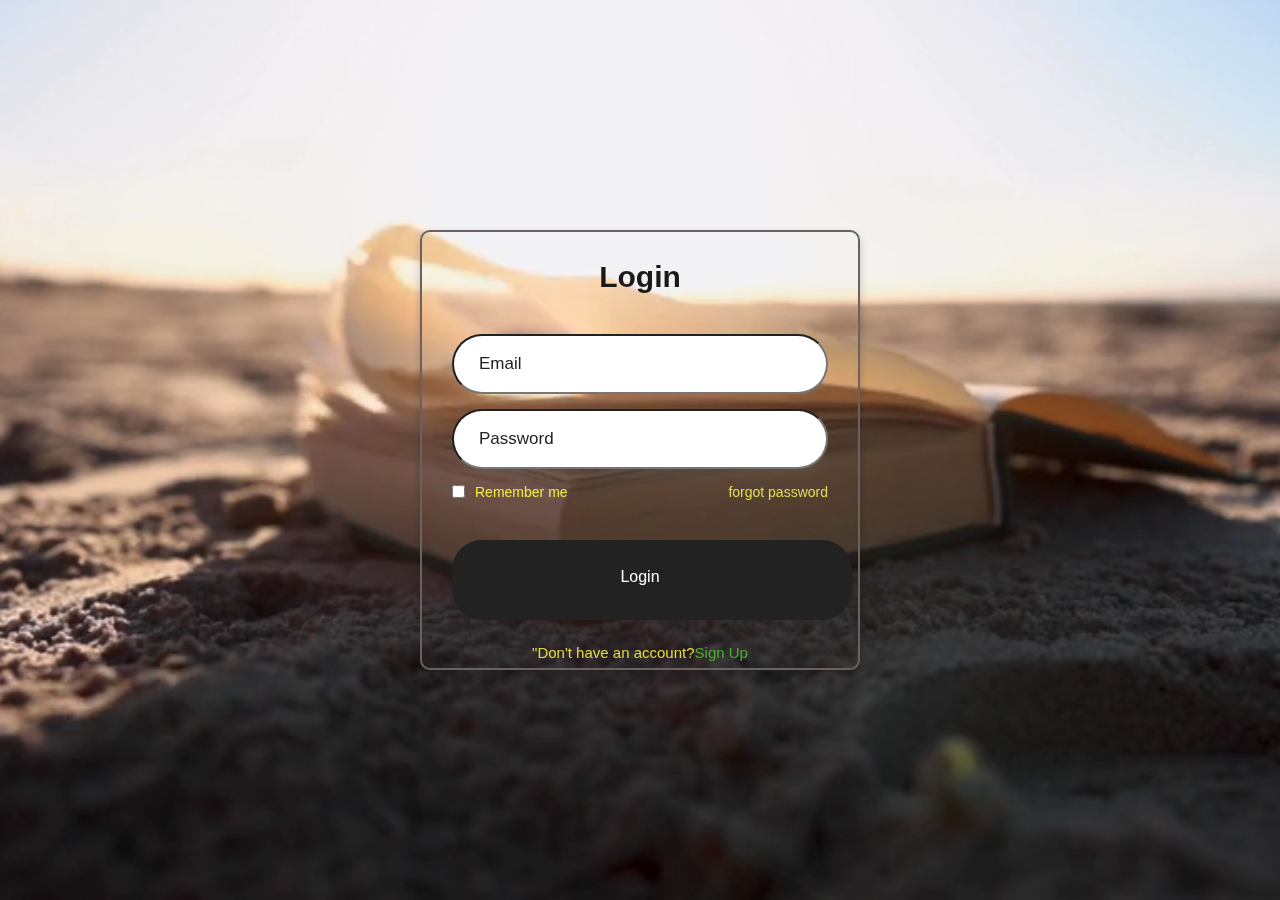
<file: index.html>
<!DOCTYPE html>
<html lang="en">
<head>
    <meta charset="UTF-8">
    <meta name="viewport" content="width=device-width, initial-scale=1.0">
    <link rel="stylesheet" href="style.css">
    <title>BooksHub- Your Favorite Online Bookstore</title>
</head>
<body>
    

    
    <div class="video-background"> 
    <video  autoplay loop muted playsinline>
        <source src="sait_video_1.mp4" type="video/mp4">
    </video>
    </div>


   <div class="login-box">
        <div class="login-header">
            <header>Login</header>
        </div>

        <div class="input-box">
            <input type="text"class="input-field" placeholder="Email" autocomplete="off" required class="username" >

        </div>
        <div class="input-box">
            <input type="password"class="input-field" placeholder="Password" autocomplete="off" required class="password" >
         </div>
         <div class="forgot">
            <section>
                <input type="checkbox"id="check">
                <label for ="check">Remember me</label>
            </section>
            <section>
                <a href="#">forgot password</a>
            </section>
         </div>
       
         <div class="input-submit">
            <a href="home.html">
            <button class="submit-btn " id="submit"></button>
            <label for="submit">Login</label>
         </div>
        </a>
         <div class="sign-up-link">
            <p>"Don't have an account?<a href="#">Sign Up</a></p>
         </div>
         </div>
</body>
</html>
</file>
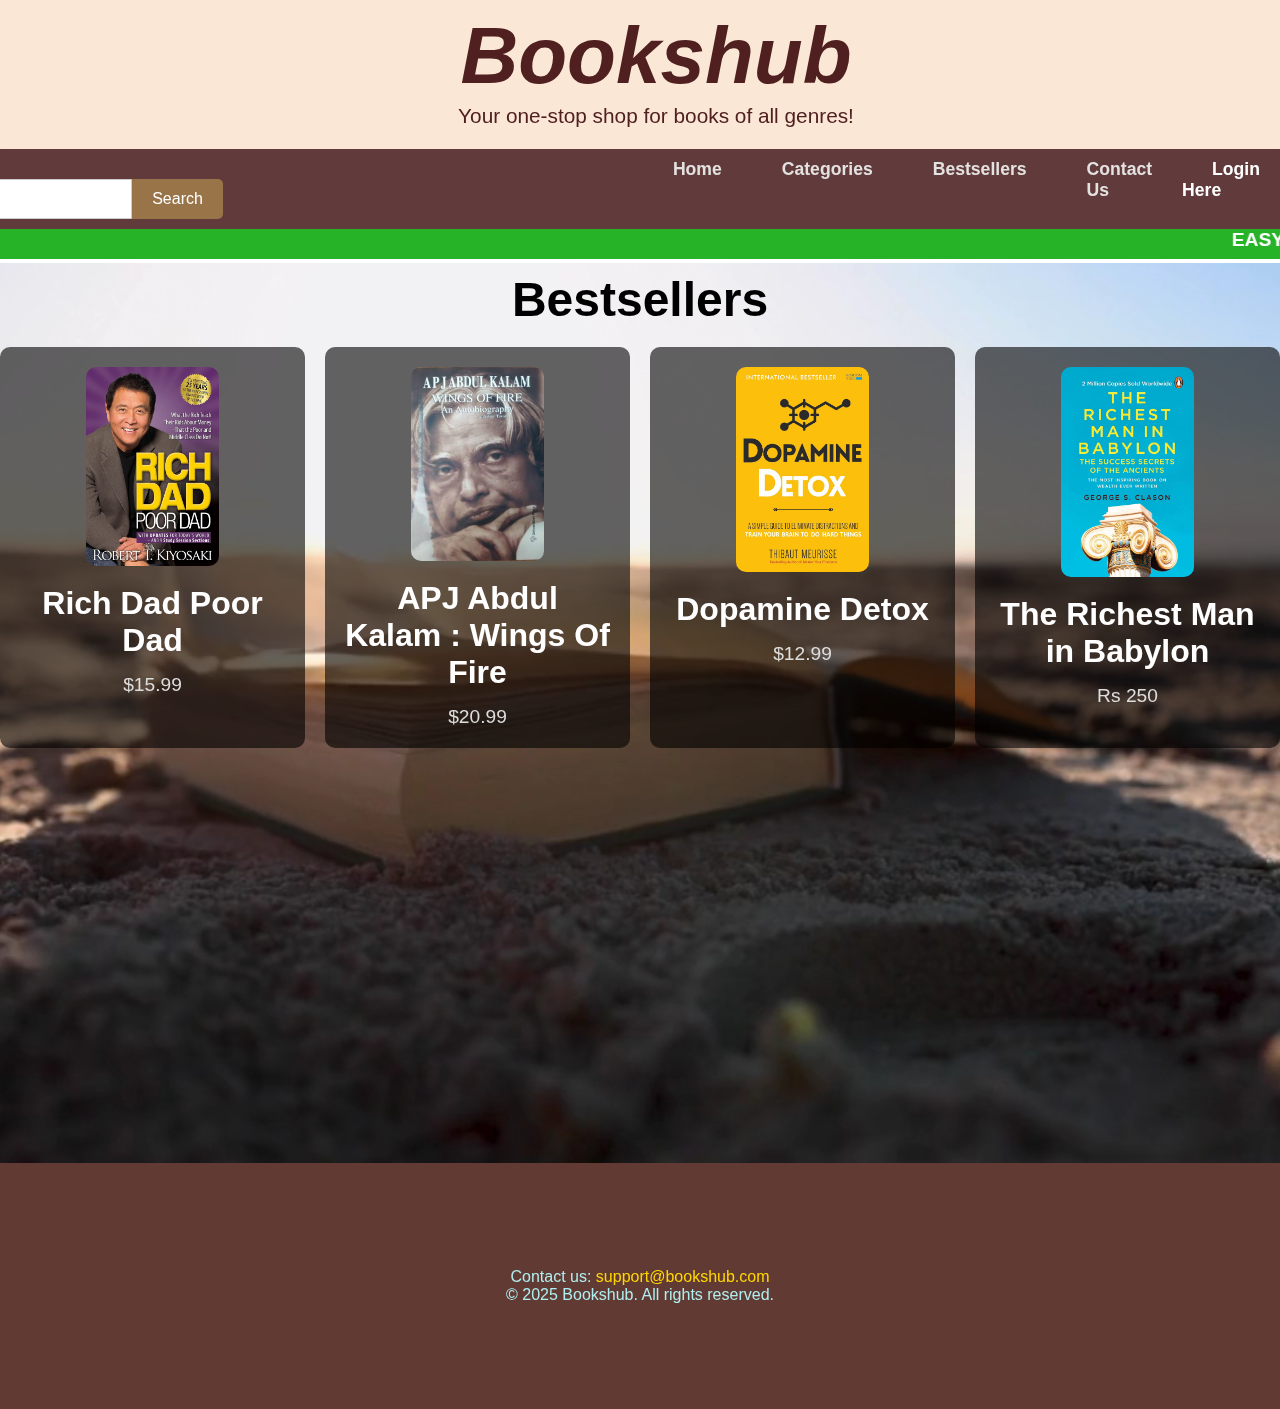
<file: best.html>
<!DOCTYPE html>
<html lang="en">
<head>
    <meta charset="UTF-8">
    <meta name="viewport" content="width=device-width, initial-scale=1.0">
    <title>Bookshub- Your Favorite Online Bookstore</title>
    <link rel="stylesheet" href="catg.css">
    <src="https://cdn.lordicon.com/abhwievu.json"></src>
    <script src="https://cdn.lordicon.com/lordicon.js"></script>
</head>
<body>
    <header>

        <div class="logonew">
            <p>Bookshub</p>
        </div>
    
            <p>Your one-stop shop for books of all genres!</p>


    </header>

    <nav>
        <div class="search-bar">
            <input type="text" placeholder="Search...">
            <button type="submit">Search</button>
          </div>
        <a href="home.html">
            <div>
                <div>
                    <lord-icon
                    src="https://cdn.lordicon.com/dznelzdk.json"
                    trigger="hover"
                    style="width:40px;height:40px">
                    </lord-icon>
                </div>
                <div>
                    Home
                </div>
            </div>
            </a>
        <a href="catg.html">
            <div>
                <div>
                    <lord-icon
                        src="https://cdn.lordicon.com/hnqamtrw.json"
                        trigger="hover"
                        style="width:40px;height:40px">
                    </lord-icon>
                </div>
                <div>
                    Categories
                </div>
            </div>
        </a>
        <a href="best.html">
            <div>
                <div>
                    <lord-icon
                    src="https://cdn.lordicon.com/edplgash.json"
                    trigger="hover"
                    style="width:40px;height:40px">
                    </lord-icon>
                </div>
                <div>
                    Bestsellers
                </div>
            </div>
            </a>
        <a href="cont.html">
            <div>
                <div>
                    <lord-icon
                    src="https://cdn.lordicon.com/fmdwwfgs.json"
                    trigger="hover"
                    style="width:40px;height:40px">
                    </lord-icon>
                </div>
                <div>
                    Contact Us
                </div>
            </div>
            </a>
            <div>
                <div>
                    <lord-icon
                    src="https://cdn.lordicon.com/hroklero.json"
                    trigger="hover"
                    state="hover-looking-around"
                    style="width:40px;height:40px">
                    </lord-icon>
                </div>
                <div class="login-btn">
                    <button1>
                    <a href="index.html" >
                    Login Here</a>
                </button1>
                </div>
            </div>
            
    
    </div>
    </nav>
    <marquee behavior="scroll" direction="rights" ><pre><b>EASY RETURNS                 CASH ON DELIVERY                  FREE SHIPPING ABOVE Rs500                 FAST DELIVERY</b></marquee>

    <div class="video-background">
        <video autoplay loop muted playsinline>
            <source src="sait_video_1.mp4" type="video/mp4">
        </video>
        <div class="container">
            <section class="section">
                <h2>Bestsellers</h2>
                <div class="books-grid">
                    <div class="book">
                        <img src="rich dad.jpg" alt="Bestseller Book 1">
                        <h3>Rich Dad Poor Dad</h3>
                        <p>$15.99</p>
                    </div>
                    <div class="book">
                        <img src="abdulkalam.jpg" alt="Bestseller Book 2">
                        <h3>APJ Abdul Kalam : Wings Of Fire</h3>
                        <p>$20.99</p>
                    </div>
                    <div class="book">
                        <img src="dopaminedetox.jpg" alt="Bestseller Book 3">
                        <h3>Dopamine Detox</h3>
                        <p>$12.99</p>
                    </div>
                    <div class="book">
                        <img src="babylon.jpg" alt="Bestseller Book 3">
                        <h3>The Richest Man in Babylon</h3>
                        <p>Rs 250</p>
                    </div>
                    <!-- Add more bestsellers as needed -->
                </div>
            </section>
        </div>
    </div>

    

    <footer>
        <p>Contact us: <a href="mailto:support@bookshub.com">support@bookshub.com</a></p>
        <p>&copy; 2025 Bookshub. All rights reserved.</p>
    </footer>
</body>
</html>
</file>
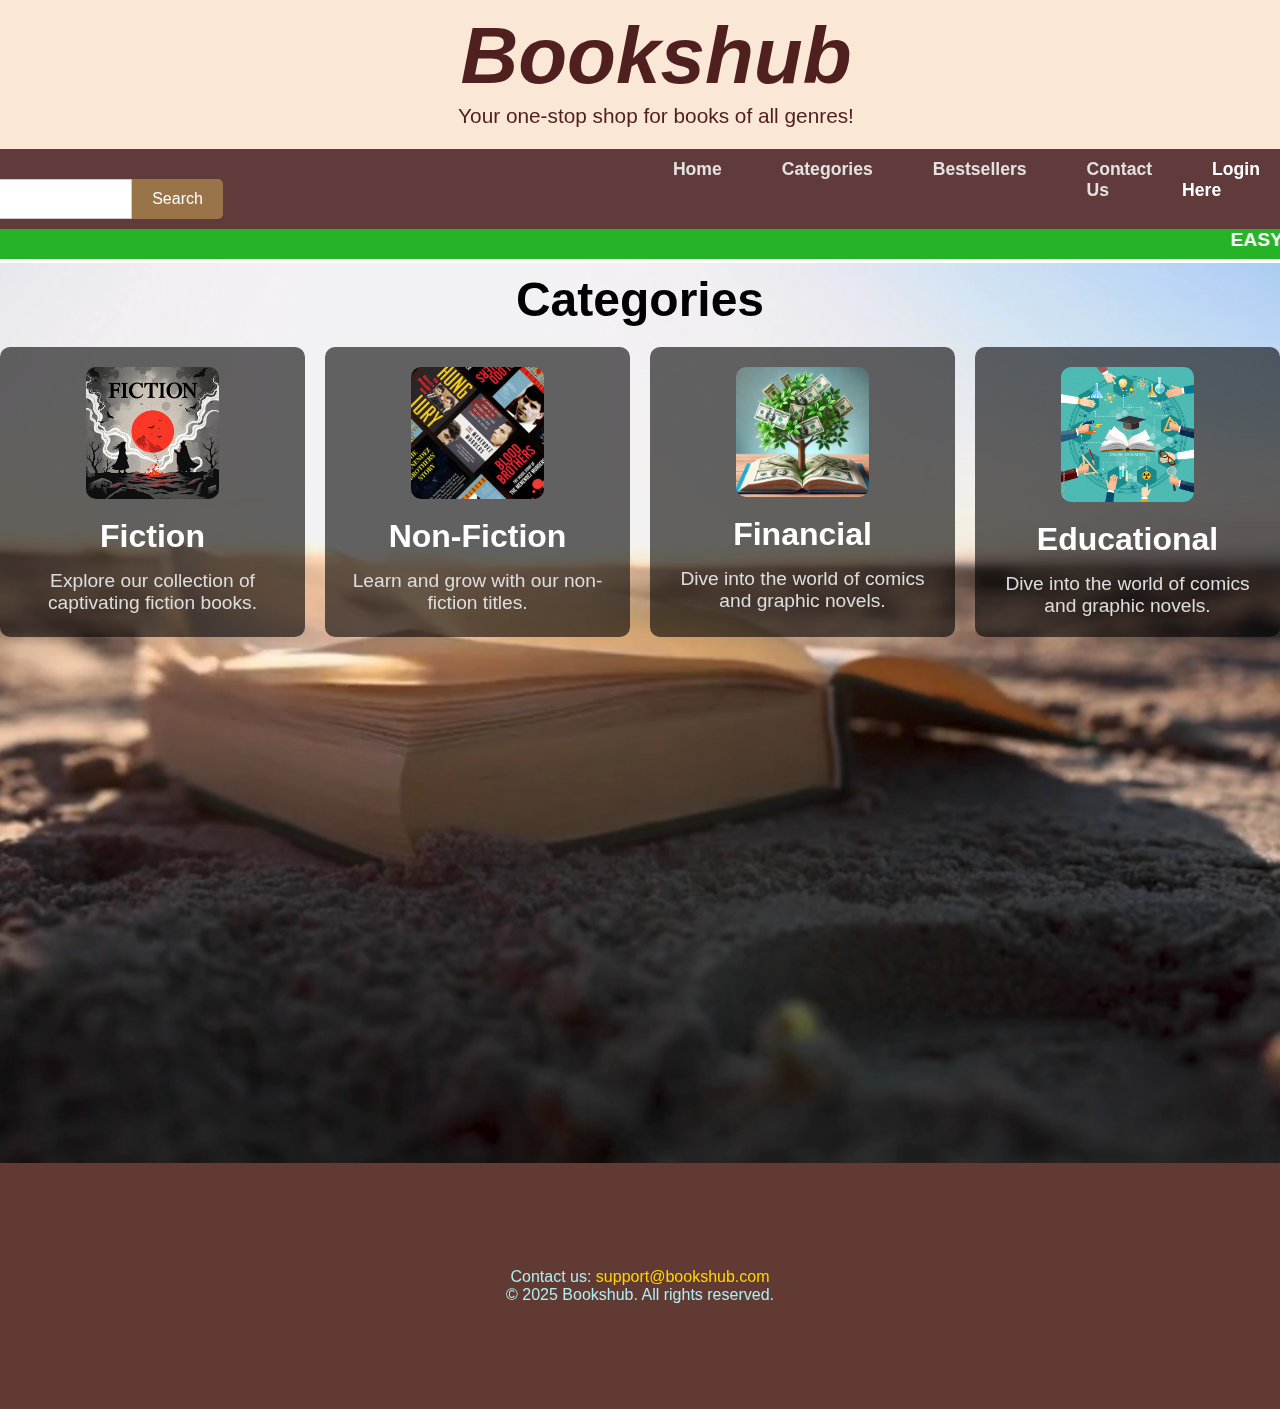
<file: catg.html>
<!DOCTYPE html>
<html lang="en">
<head>
    <meta charset="UTF-8">
    <meta name="viewport" content="width=device-width, initial-scale=1.0">
    <title>Bookshub- Your Favorite Online Bookstore</title>
    <link rel="stylesheet" href="catg.css">
    <src="https://cdn.lordicon.com/abhwievu.json"></src>
    <script src="https://cdn.lordicon.com/lordicon.js"></script>
</head>
<body>
    <header class="site-header">
        
    
    <div class="logonew">
        <p class="ParaClass">Bookshub</p>
    </div>

        <p>Your one-stop shop for books of all genres!</p>
    </div>
    </header>

    <nav>
        <div class="search-bar">
            <input type="text" placeholder="Search...">
            <button type="submit">Search</button>
          </div>
        <a href="home.html">
            <div>
                <div>
                    <lord-icon
                        src="https://cdn.lordicon.com/dznelzdk.json"
                        trigger="hover"
                        style="width:40px;height:40px">
                    </lord-icon>
                </div>
                <div>
                    Home
                </div>
            </div>
            </a>
        <a href="catg.html">
            <div>
                <div>
                    <lord-icon
                        src="https://cdn.lordicon.com/hnqamtrw.json"
                        trigger="hover"
                        style="width:40px;height:40px">
                    </lord-icon>
                </div>
                <div>
                    Categories
                </div>
            </div>
        </a>
        <a href="best.html">
            <div>
                <div>
                    <lord-icon
                    src="https://cdn.lordicon.com/edplgash.json"
                    trigger="hover"
                    style="width:40px;height:40px">
                    </lord-icon>
                </div>
                <div>
                    Bestsellers
                </div>
            </div>
            </a>
        <a href="cont.html">
            <div>
                <div>
                    <lord-icon
                    src="https://cdn.lordicon.com/fmdwwfgs.json"
                    trigger="hover"
                    style="width:40px;height:40px">
                    </lord-icon>
                </div>
                <div>
                    Contact Us
                </div>
            </div>
            </a>
            <div>
                <div>
                    <lord-icon
                    src="https://cdn.lordicon.com/hroklero.json"
                    trigger="hover"
                    state="hover-looking-around"
                    style="width:40px;height:40px">
                    </lord-icon>
                </div>
                <div class="login-btn">
                    <button1>
                    <a href="index.html" >
                    Login Here</a>
                </button1>
                </div>
            </div>
            
    
    </div>
    </nav>
    <marquee behavior="scroll" direction="rights" ><pre><b>EASY RETURNS                 CASH ON DELIVERY                  FREE SHIPPING ABOVE Rs500                 FAST DELIVERY</b></marquee>
    <div class="video-background">
        <video autoplay loop muted playsinline>
            <source src="sait_video_1.mp4" type="video/mp4">
        </video>
        
        
        <!-- Categories Section Above Video -->
        <div class="container">
            <section class="section">
                <h2>Categories</h2>
                <div class="books-grid">
                    <div class="book">
                        <img src="fiction_cover.png" alt="Fiction Books">
                        <h3>Fiction</h3>
                        <p>Explore our collection of captivating fiction books.</p>
                    </div>
                    <div class="book">
                        <img src="nonfic_cover2.png" alt="Non-Fiction Books">
                        <h3>Non-Fiction</h3>
                        <p>Learn and grow with our non-fiction titles.</p>
                    </div>
                    <div class="book">
                        <img src="fin_cover.png" alt="Financial">
                        <h3>Financial</h3>
                        <p>Dive into the world of comics and graphic novels.</p>
                    </div>
                    <div class="book">
                        <img src="edu_cover.png" alt="Educational">
                        <h3>Educational</h3>
                        <p>Dive into the world of comics and graphic novels.</p>
                    </div>
                </div>
            </section>
        </div>
    </div>

    <footer>
        <div>
            
            <div>
                
            </div>
            <div>
                <p>Contact us: <a href="mailto:support@bookshub.com">support@bookshub.com</a></p>
                <p>&copy; 2025 Bookshub. All rights reserved.</p>
            </div>
        </div>
        
    </footer>
</body>
</html>
</file>
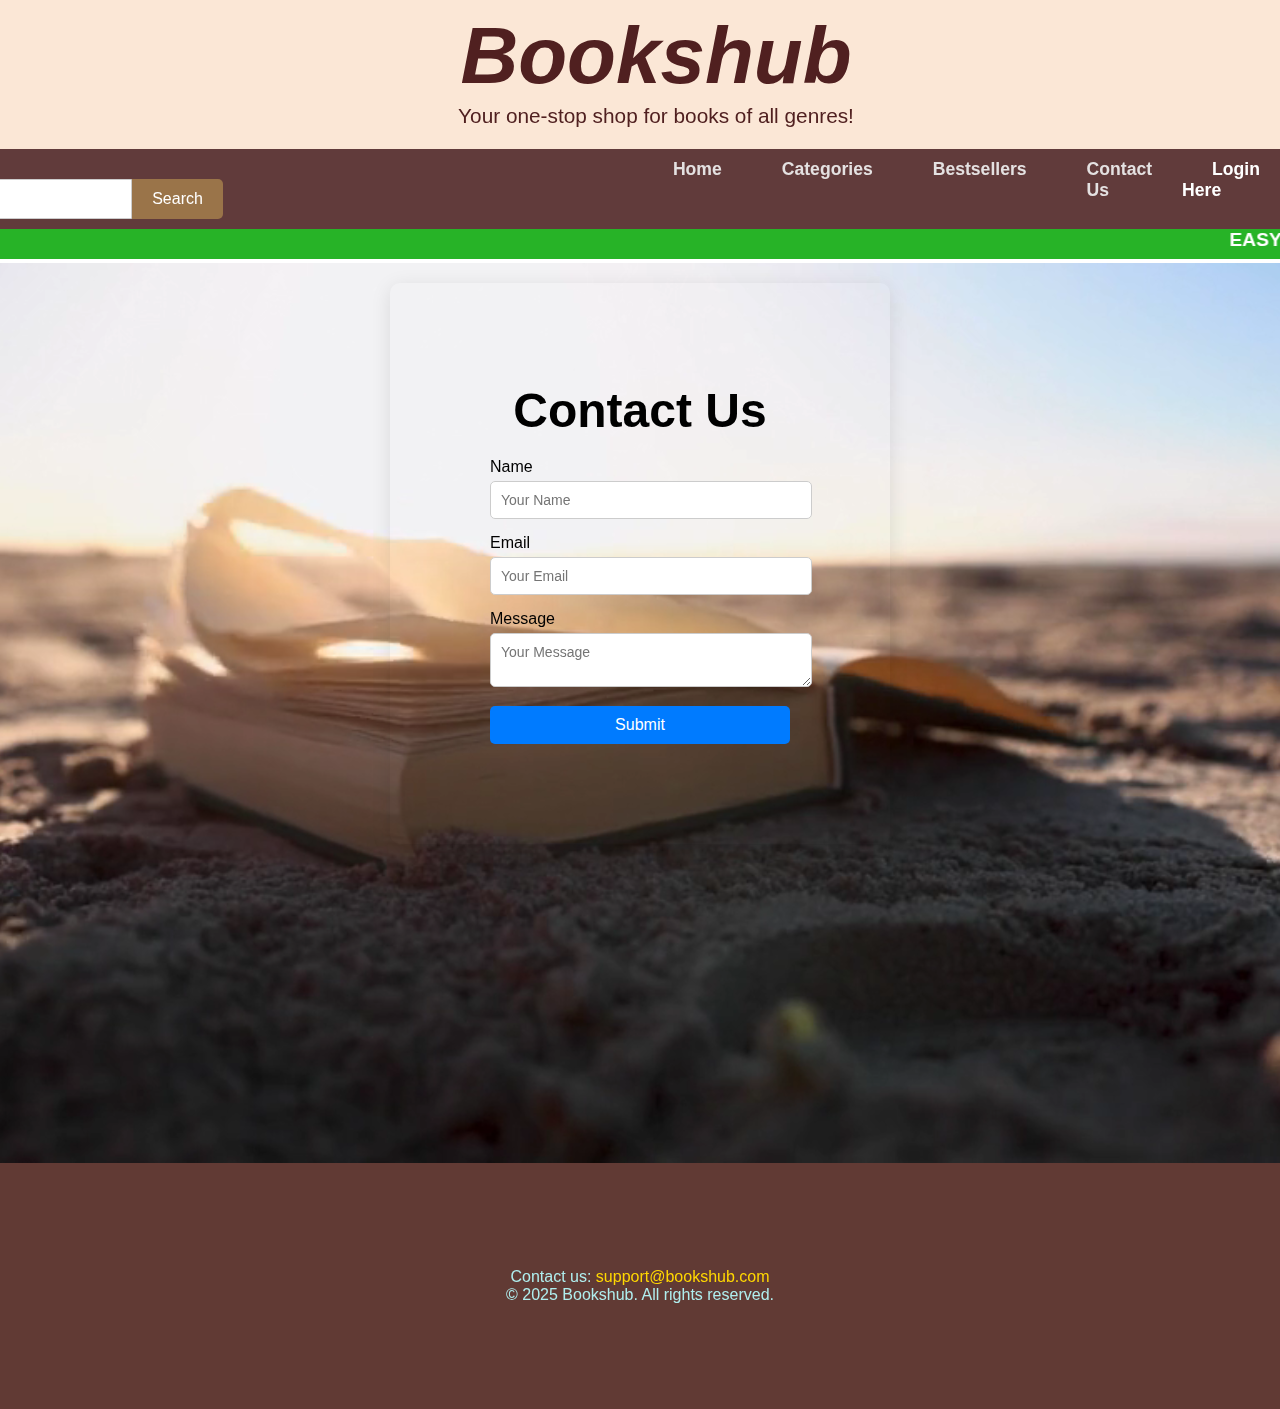
<file: cont.html>
<!DOCTYPE html>
<html lang="en">
<head>
    <meta charset="UTF-8">
    <meta name="viewport" content="width=device-width, initial-scale=1.0">
    <title>Bookshub- Your Favorite Online Bookstore</title>
    <link rel="stylesheet" href="catg.css">
    <src="https://cdn.lordicon.com/abhwievu.json"></src>
    <script src="https://cdn.lordicon.com/lordicon.js"></script>
</head>
<body>
    

            <header>
                <div class="logonew">
                    <p>Bookshub</p>
                </div>
            
                    <p>Your one-stop shop for books of all genres!</p>
                
                
        
        
        
        
            </header>
        
            <nav>
                <div class="search-bar">
                    <input type="text" placeholder="Search...">
                    <button type="submit">Search</button>
                  </div>
                <a href="home.html">
                    <div>
                        <div>
                            <lord-icon
                            src="https://cdn.lordicon.com/dznelzdk.json"
                            trigger="hover"
                            style="width:40px;height:40px">
                            </lord-icon>
                        </div>
                        <div>
                            Home
                        </div>
                    </div>
                    </a>
                <a href="catg.html">
                    <div>
                        <div>
                            <lord-icon
                                src="https://cdn.lordicon.com/hnqamtrw.json"
                                trigger="hover"
                                style="width:40px;height:40px">
                            </lord-icon>
                        </div>
                        <div>
                            Categories
                        </div>
                    </div>
                </a>
                <a href="best.html">
                    <div>
                        <div>
                            <lord-icon
                            src="https://cdn.lordicon.com/edplgash.json"
                            trigger="hover"
                            style="width:40px;height:40px">
                            </lord-icon>
                        </div>
                        <div>
                            Bestsellers
                        </div>
                    </div>
                    </a>
                <a href="cont.html">
                    <div>
                        <div>
                            <lord-icon
                            src="https://cdn.lordicon.com/fmdwwfgs.json"
                            trigger="hover"
                            style="width:40px;height:40px">
                            </lord-icon>
                        </div>
                        <div>
                            Contact Us
                        </div>
                    </div>
                    </a>
                <div class="loginpage">
                    
                        <div>
                            <div>
                                
                                <lord-icon
                                src="https://cdn.lordicon.com/hroklero.json"
                                trigger="hover"
                                state="hover-looking-around"
                                style="width:40px;height:40px">
                                </lord-icon>
                            
                            </div>
                            <div class="login-btn">
                                <button1>
                                <a href="index.html" >
                                Login Here
                            </a>
                            </button1>
                            </div>
                        </div>
                        
        
        
                       
        
                    </a>
                    
            
            </div>
           
        
        
            </nav>
            
               
            <marquee behavior="scroll" direction="rights" ><pre>EASY RETURNS                 CASH ON DELIVERY                  FREE SHIPPING ABOVE Rs500                 FAST DELIVERY           GOOD QUALITY BOOKS
                                   
            </marquee>
    <div class="video-background">
        <video autoplay loop muted playsinline>
            <source src="sait_video_1.mp4" type="video/mp4">
        </video>
        <div class="container2">
            <div class="contact-form2">
                <h2>Contact Us</h2>
                <form>
                    <label for="name">Name</label>
                    <input type="text" id="name2" name="name" placeholder="Your Name" required>
    
                    <label for="email">Email</label>
                    <input type="email" id="email2" name="email" placeholder="Your Email" required>
    
                    <label for="message">Message</label>
                    <textarea id="message2" name="message" placeholder="Your Message" required></textarea>
    
                    <button type="submit">Submit</button>
                </form>
            </div>
        </div>
    </div>
    

    

    <footer>
        <p>Contact us: <a href="mailto:support@bookshub.com">support@bookshub.com</a></p>
        <p>&copy; 2025 Bookshub. All rights reserved.</p>
    </footer>
</body>
</html>
</file>
<file: style.css>
*{
    margin: 0;
    padding: 0;
    box-sizing: border-box;
    font-family:sans-serif;
}
body{
    display: flex;
    justify-content: center;
    align-items: center;
    min-height: 100vh;
    background-color: rgba(226, 235, 240, 0.888);
    
    
}

.video-background {
    position: fixed;
    top: 0;
    left: 0;
    bottom: 0;
    right: 0;
    width: 100%;
    height: 100%;
    overflow: hidden;
    z-index: -1; /* Send the video behind other content */
}

video {
    min-width: 100%;
    min-height: 100%;
    width: auto;
    height: auto;
    position: absolute;

}

.login-box{
    display: flex;
    justify-content: center;
    flex-direction: column;
     width: 440px;
    height: 440px; 
     padding: 30px; 
    box-shadow:#654848;
    border: 2px solid #6a6161;
    border-radius: 10px; 
    box-shadow: 0 4px 8px rgba(0, 0, 0, 0.2);
    
}
.login-header{
    text-align: center;
    margin:20px 0 40px 0;

}
.login-header header{
    color: #191a18;
    font-size: 30px;
    font-weight: 600;
}
.input-box .input-field{
    width: 100%;
    height: 60px;
    font-size:17px;
    padding: 0 25px;
    margin-bottom: 15px;
    border-radius: 30px;
    box-shadow: 0px 5px 10px 1px rgba(216, 214, 214, 0.05);
    outline: none;
    transition: .3s;

}
.input-field:hover{
    background: rgb(202, 233, 140);
    border-radius: 30px;
}
::placeholder{
    font-weight: 500;
    color: #222;


}

input-field:focus{
    width: 105%;
}
.forgot{
    display: flex;
    justify-content: space-between;
    margin-bottom: 40px;
}
section{
    display: flex;
    align-items: center;
    font-size: 14px;
    color: #f5ec46;
}
#check{
    margin-right: 10px;
}
a{
    text-decoration: none;
}
a:hover{
    text-decoration: underline;
    background: transparent;
}
section a{
    color: #e4db56;
}
.input-submit{
    position: relative;
}
.submit-btn{
    width: 400px;
    height: 80px;
    background: #222;
    border: none;
    border-radius: 30px;
    cursor: pointer;
    transition: .3s;
}
.input-submit label{
    position: absolute;
    top: 45%;
    left: 50%;
    color: #fff;
    -webkit-transform: translate(-50%, -50%);
    -ms-transform: translate(-50%, -50%);
    transform: translate(-50%, -50%);
    cursor: pointer;
}
.submit-btn:hover{
  background: rgb(28, 160, 76);
  transform: scale(1.05,1);
}
.sign-up-link{
    text-align: center;
    font-size: 15px;
    margin-top: 20px;
    color: #e7db39;
}
.sign-up-link a{
    color: #4db133;
    font-weight: 600;
}
</file>
<file: catg.css>
body, html {
    margin: 0;
    padding: 0;
    height: 100%;
    font-family: Arial, sans-serif;
}
* {
    margin: 0;
    padding: 0;
    font-family: sans-serif;
}
header {
    
    background-color: #7f4172;
    color: white;
    padding: 1em 0; 
    text-align:center;
    height:20px;
    margin: 0px;
    height:fit-content;
    justify-content: inline;
}


marquee{
    background-color:rgb(39, 179, 39);
 color:white;
 font-weight: bold;
 font-size: larger;
 height: 30px;
 justify-content:center;
 
 
 
}

header {
    background-color: rgb(251, 231, 214);
    color:rgb(80, 32, 32);
    text-align: center;
    padding-top: 0.5rem;
    padding-left: 2rem;
    
    box-shadow: 0 4px 6px rgba(0, 0, 0, 0.1);
    font-size: 1.3em;
}
.login-btn a {
    color: #ffffff;
    background-color: transparent;
    /* display: flex; */
    justify-content: center;
}
.search-bar {
    display: flex;
    padding-right: 420px;
    justify-content: left;
    margin-top: 20px;
    height: 40px;
  }

  input[type="text"] {
    padding: 10px;
    width: 200px;
    border: 1px solid #ccc;
    border-radius: 5px 0 0 5px;
    outline: none;
  }

  button {
    padding: 10px 20px;
    border: none;
    background-color: #9a7449;
    color: white;
    cursor: pointer;
    border-radius: 0 5px 5px 0;
    font-size: 16px;
  }

  button:hover {
    background-color: #50c429;
  }



header h1 {
    margin: 0;
    font-size: 2em;
    font-weight: bold;
   
}

header p {
    margin: 2px 0 0;
}


nav {
    border-top: #333;
    height: fit-content;
    background-color:rgb(97, 59, 59);
    display: flex;
    justify-content :right;
    padding: 10px 20px;
    box-shadow: 0 4px 6px rgba(0, 0, 0, 0.1);
    cursor: pointer;
}

nav a {
    color: rgb(228, 225, 225);
    text-decoration: none;
    margin: 0px 30px;
    font-size: 1.1em;
    font-weight: bold;
    transition: color 0.3s;
}

nav a:hover {
    color: green;
}


.container {
    position: fixed;
    top:0px;
    left:20px;
    max-width: fit-content;
    margin-top:0%;
}




footer {
    background-color: #613a34;
    color: paleturquoise;
    text-align: center;
    padding: 105px 0;
    margin-top: 0px;
}

footer a {
    color: #FFD700;
    text-decoration: none;
}

footer a:hover {
    text-decoration: underline;
}


.video-background {
    position: relative;
    width: 100%;
    height: 100vh;
    overflow: hidden;
}

video {
    position: absolute;
    top: 50%;
    left: 50%;
    min-width: 100%;
    min-height: 100%;
    transform: translate(-50%, -50%);
    object-fit: cover;
    z-index: -1; 
} 

.container {
    position: relative;
    top: 1%; 
    left:0%;
    width: 100%;
    padding: 0px;
    z-index: 1; 
    color: white;
    text-align: center;
}

h2 {
    font-size: 3rem;
    margin-bottom: 20px;
    color: black;
}
.logonew {
    
    font-size:80px ;
    font-style:italic;
    font-weight: bold;
}
button {
    justify-content: center;
    
}


.books-grid {
    display: grid;
    grid-template-columns: repeat(4, 1fr); 
    gap: 20px;
}

.book {
    background-color: rgba(0, 0, 0, 0.6); 
    padding: 20px;
    border-radius: 10px;
    text-align: center;
}

.book img {
    width: 50%;
    height: auto;
    border-radius: 10px;
}

img:hover{
    background-color: bisque;
    font-size: 18px;
}

.book h3 {
    font-size: 2rem;
    margin: 15px 0;
}

.book p {
    font-size: 1.2rem;
    color: #ddd;
}
.container2 {
    display: flex;
    justify-content: center;
    align-items: center;
    margin-top: 20px;
}

.contact-form2 {
    background-color: rgba(255, 255, 255, 0);
    border-radius: 10px;
    padding: 100px;
    box-shadow: 0 4px 20px rgba(0, 0, 0, 0.1);
    width: 300px;
}

.contact-form2 h2 {
    text-align: center;
    margin-bottom: 20px;
}

.contact-form2 label {
    display: block;
    margin-bottom: 5px;
}

.contact-form2 input,
.contact-form2 textarea {
    width: 100%;
    padding: 10px;
    margin-bottom: 15px;
    border: 1px solid #ccc;
    border-radius: 5px;
    font-size: 14px;
}

.contact-form2 button {
    width: 100%;
    padding: 10px;
    background-color: #007BFF;
    color: white;
    border: none;
    border-radius: 5px;
    font-size: 16px;
    cursor: pointer;
}

.contact-form2 button:hover {
    background-color: #0056b3;
}
</file>
